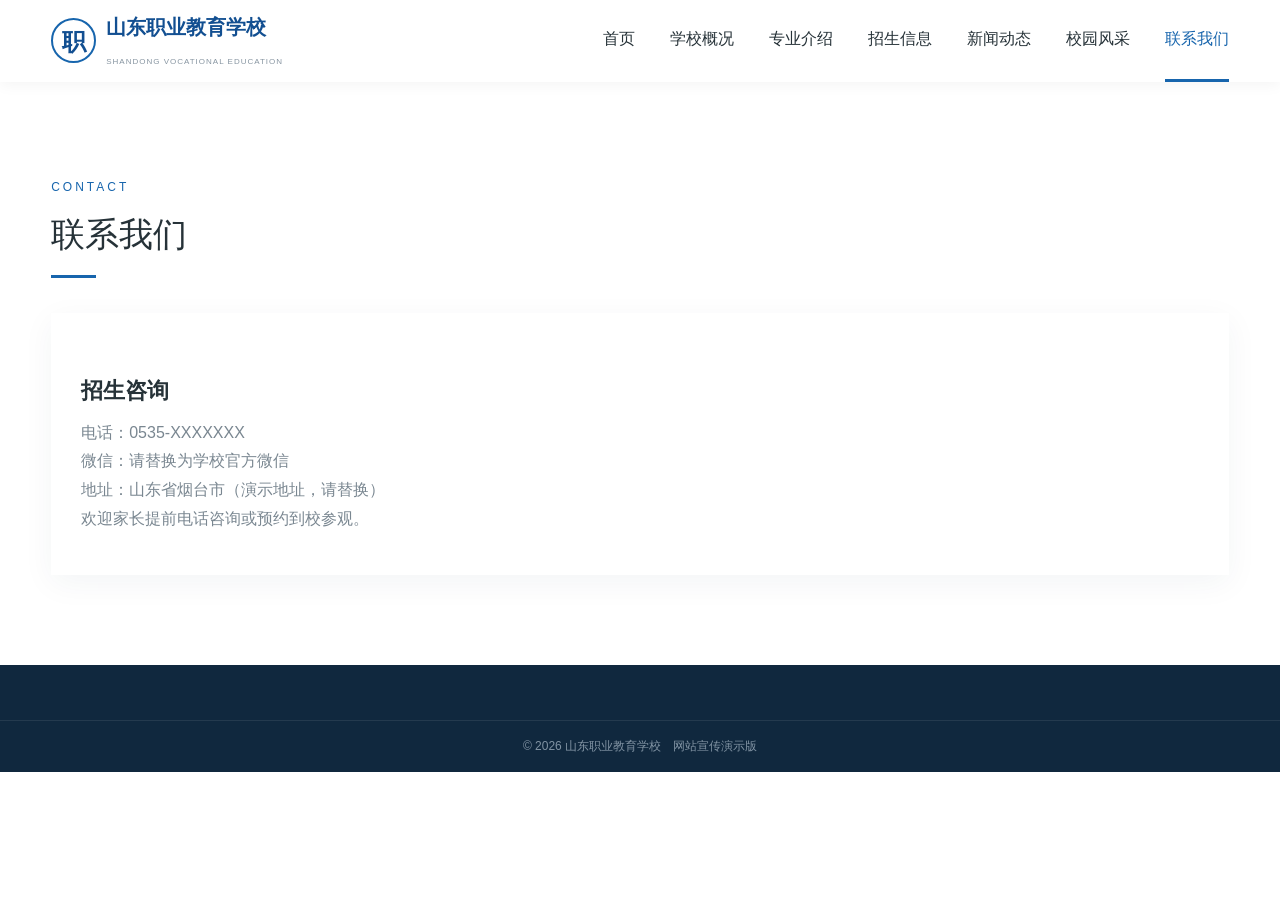
<file: contact.html>
<!DOCTYPE html><html lang="zh-CN"><head><meta charset="UTF-8"><meta name="viewport" content="width=device-width,initial-scale=1"><title>联系我们</title><link rel="stylesheet" href="css/style.css"></head><body><header class="header"><div class="top"><div class="container nav"><div class="logo"><span>职</span><div><b>山东职业教育学校</b><small>SHANDONG VOCATIONAL EDUCATION</small></div></div><button class="menu">☰</button><nav><a href="index.html">首页</a><a href="about.html">学校概况</a><a href="majors.html">专业介绍</a><a href="enrollment.html">招生信息</a><a href="news.html">新闻动态</a><a href="campus.html">校园风采</a><a class="active" href="contact.html">联系我们</a></nav></div></div></header><section class="section"><div class="container"><div class="title"><span>CONTACT</span><h2>联系我们</h2><em></em></div><div class="card" style="margin-top:35px"><h3>招生咨询</h3><p>电话：0535-XXXXXXX</p><p>微信：请替换为学校官方微信</p><p>地址：山东省烟台市（演示地址，请替换）</p><p>欢迎家长提前电话咨询或预约到校参观。</p></div></div></section><footer><div class="copyright">© 2026 山东职业教育学校　网站宣传演示版</div></footer><script src="js/main.js"></script></body></html>
</file>
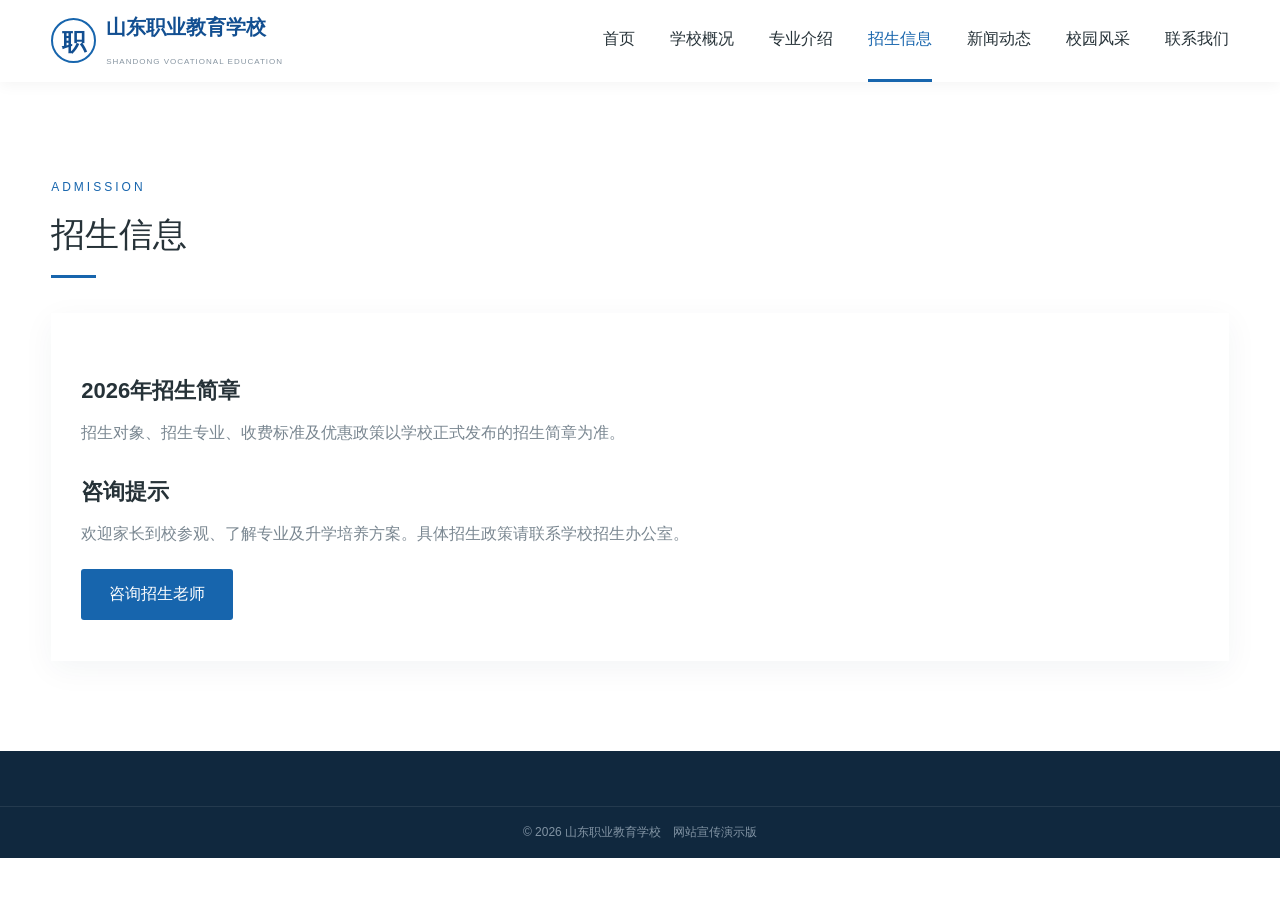
<file: enrollment.html>
<!DOCTYPE html><html lang="zh-CN"><head><meta charset="UTF-8"><meta name="viewport" content="width=device-width,initial-scale=1"><title>招生信息</title><link rel="stylesheet" href="css/style.css"></head><body><header class="header"><div class="top"><div class="container nav"><div class="logo"><span>职</span><div><b>山东职业教育学校</b><small>SHANDONG VOCATIONAL EDUCATION</small></div></div><button class="menu">☰</button><nav><a href="index.html">首页</a><a href="about.html">学校概况</a><a href="majors.html">专业介绍</a><a class="active" href="enrollment.html">招生信息</a><a href="news.html">新闻动态</a><a href="campus.html">校园风采</a><a href="contact.html">联系我们</a></nav></div></div></header><section class="section"><div class="container"><div class="title"><span>ADMISSION</span><h2>招生信息</h2><em></em></div><div class="card" style="margin-top:35px"><h3>2026年招生简章</h3><p>招生对象、招生专业、收费标准及优惠政策以学校正式发布的招生简章为准。</p><h3 style="margin-top:25px">咨询提示</h3><p>欢迎家长到校参观、了解专业及升学培养方案。具体招生政策请联系学校招生办公室。</p><a class="btn" style="margin-top:20px" href="contact.html">咨询招生老师</a></div></div></section><footer><div class="copyright">© 2026 山东职业教育学校　网站宣传演示版</div></footer><script src="js/main.js"></script></body></html>
</file>
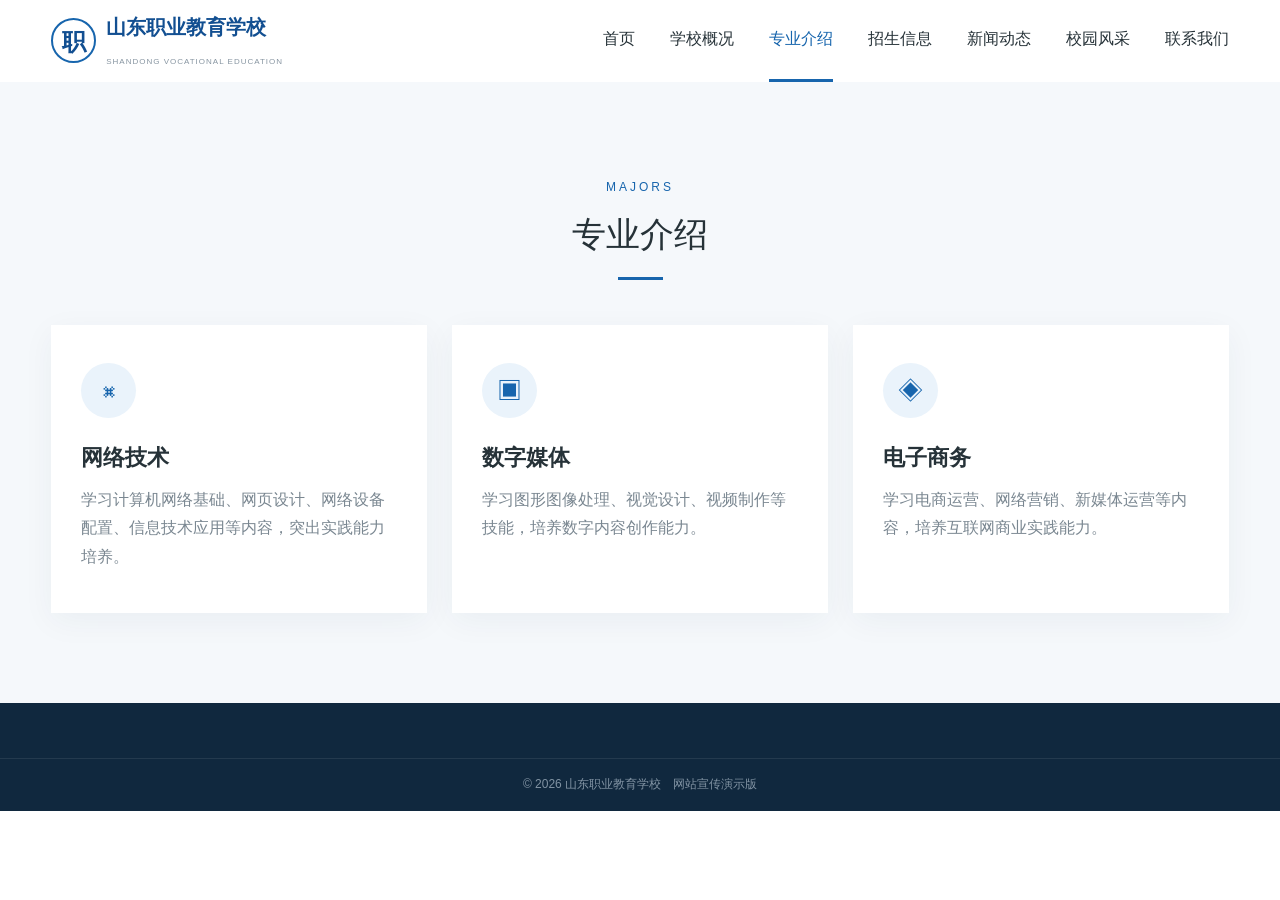
<file: majors.html>
<!DOCTYPE html><html lang="zh-CN"><head><meta charset="UTF-8"><meta name="viewport" content="width=device-width,initial-scale=1"><title>专业介绍</title><link rel="stylesheet" href="css/style.css"></head><body><header class="header"><div class="top"><div class="container nav"><div class="logo"><span>职</span><div><b>山东职业教育学校</b><small>SHANDONG VOCATIONAL EDUCATION</small></div></div><button class="menu">☰</button><nav><a href="index.html">首页</a><a href="about.html">学校概况</a><a class="active" href="majors.html">专业介绍</a><a href="enrollment.html">招生信息</a><a href="news.html">新闻动态</a><a href="campus.html">校园风采</a><a href="contact.html">联系我们</a></nav></div></div></header><section class="section gray"><div class="container"><div class="title center"><span>MAJORS</span><h2>专业介绍</h2><em></em></div><div class="cards"><div class="card"><div class="icon">⌘</div><h3>网络技术</h3><p>学习计算机网络基础、网页设计、网络设备配置、信息技术应用等内容，突出实践能力培养。</p></div><div class="card"><div class="icon">▣</div><h3>数字媒体</h3><p>学习图形图像处理、视觉设计、视频制作等技能，培养数字内容创作能力。</p></div><div class="card"><div class="icon">◈</div><h3>电子商务</h3><p>学习电商运营、网络营销、新媒体运营等内容，培养互联网商业实践能力。</p></div></div></div></section><footer><div class="copyright">© 2026 山东职业教育学校　网站宣传演示版</div></footer><script src="js/main.js"></script></body></html>
</file>
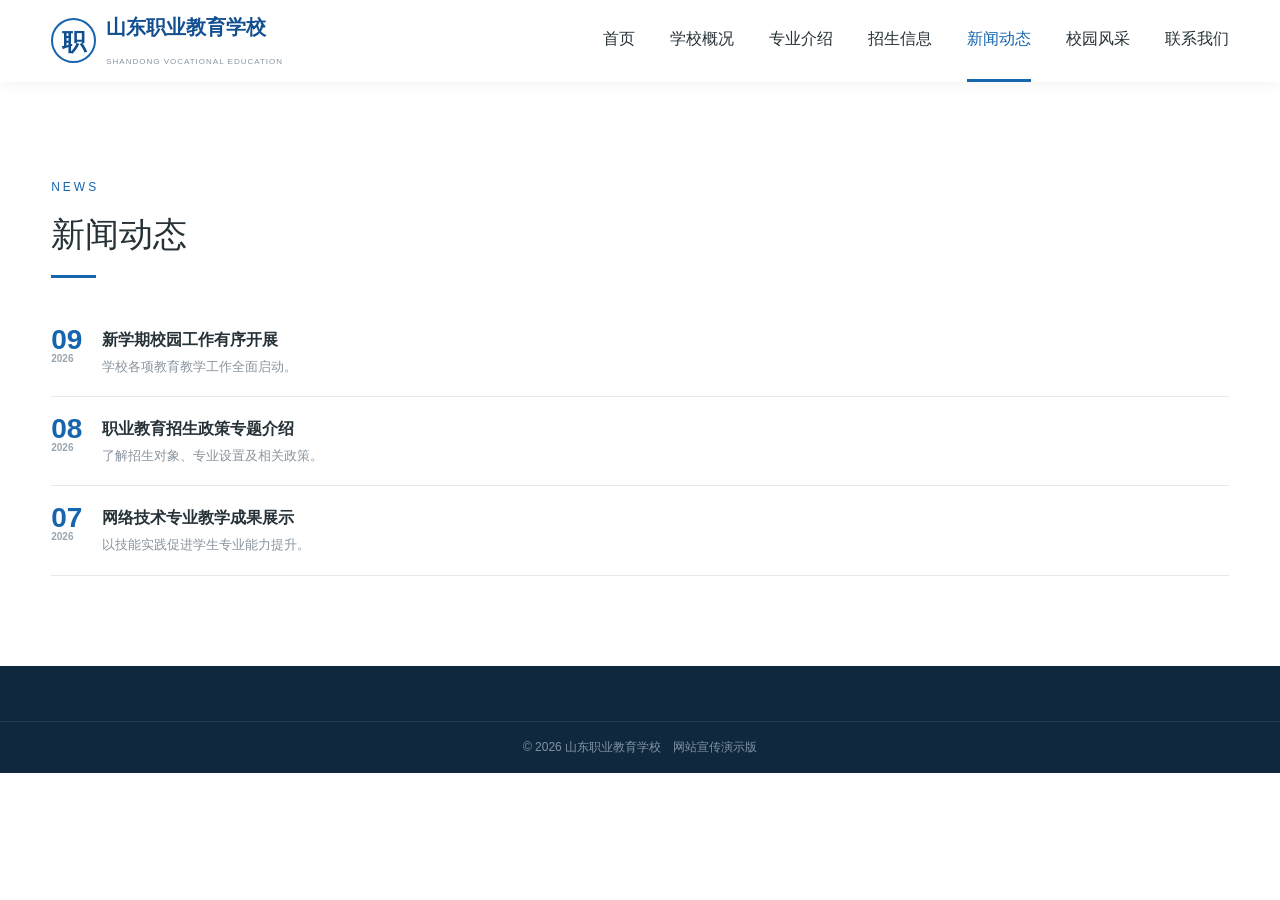
<file: news.html>
<!DOCTYPE html><html lang="zh-CN"><head><meta charset="UTF-8"><meta name="viewport" content="width=device-width,initial-scale=1"><title>新闻动态</title><link rel="stylesheet" href="css/style.css"></head><body><header class="header"><div class="top"><div class="container nav"><div class="logo"><span>职</span><div><b>山东职业教育学校</b><small>SHANDONG VOCATIONAL EDUCATION</small></div></div><button class="menu">☰</button><nav><a href="index.html">首页</a><a href="about.html">学校概况</a><a href="majors.html">专业介绍</a><a href="enrollment.html">招生信息</a><a class="active" href="news.html">新闻动态</a><a href="campus.html">校园风采</a><a href="contact.html">联系我们</a></nav></div></div></header><section class="section"><div class="container"><div class="title"><span>NEWS</span><h2>新闻动态</h2><em></em></div><div class="newsList" style="margin-top:30px"><a href="#"><time>09<small>2026</small></time><div><b>新学期校园工作有序开展</b><p>学校各项教育教学工作全面启动。</p></div></a><a href="#"><time>08<small>2026</small></time><div><b>职业教育招生政策专题介绍</b><p>了解招生对象、专业设置及相关政策。</p></div></a><a href="#"><time>07<small>2026</small></time><div><b>网络技术专业教学成果展示</b><p>以技能实践促进学生专业能力提升。</p></div></a></div></div></section><footer><div class="copyright">© 2026 山东职业教育学校　网站宣传演示版</div></footer><script src="js/main.js"></script></body></html>
</file>
<file: css/style.css>
*{box-sizing:border-box;margin:0;padding:0}body{font-family:"Microsoft YaHei",Arial,sans-serif;color:#263238;line-height:1.8}a{text-decoration:none;color:inherit}.container{width:1200px;max-width:92%;margin:auto}.top{height:82px;background:#fff;box-shadow:0 2px 15px #0000000d}.nav{height:82px;display:flex;align-items:center;justify-content:space-between}.logo{display:flex;align-items:center;color:#124f91}.logo>span{width:45px;height:45px;border:2px solid #1765ad;border-radius:50%;display:grid;place-items:center;font-size:24px;font-weight:bold;margin-right:10px}.logo b{font-size:20px;display:block}.logo small{font-size:8px;letter-spacing:1px;color:#8795a1}.nav nav{display:flex;gap:35px;height:100%;align-items:center}.nav nav a{height:100%;display:flex;align-items:center;border-bottom:3px solid transparent}.nav nav a:hover,.nav nav .active{color:#1765ad;border-color:#1765ad}.menu{display:none;background:none;border:0;font-size:28px}.hero{height:570px;position:relative;overflow:hidden}.slide{position:absolute;inset:0;background-size:cover;background-position:center;opacity:0;transition:opacity .8s}.slide.active{opacity:1}.slide:after{content:"";position:absolute;inset:0;background:linear-gradient(90deg,#071c35cc,#071c3533)}.heroText{position:relative;z-index:2;color:#fff;padding-top:145px}.heroText p{font-size:20px;letter-spacing:4px}.heroText h1{font-size:50px;line-height:1.3;margin:18px 0 30px;font-weight:400}.heroText strong{font-weight:700}.btn{display:inline-block;background:#1765ad;color:#fff;padding:11px 28px;border-radius:3px;transition:.3s}.btn:hover{background:#0d4d88;transform:translateY(-2px)}.dots{position:absolute;z-index:3;bottom:25px;left:50%;transform:translateX(-50%);display:flex;gap:10px}.dots i{width:30px;height:3px;background:#fff8;cursor:pointer}.dots i.on{background:#fff}.quick{background:#1765ad;color:white}.quickGrid{display:grid;grid-template-columns:repeat(4,1fr)}.quickGrid a{padding:22px 28px;border-right:1px solid #ffffff25}.quickGrid b,.quickGrid span{display:block}.quickGrid b{font-size:18px}.quickGrid span{font-size:11px;opacity:.7;text-transform:uppercase}.section{padding:90px 0}.gray{background:#f5f8fb}.two{display:grid;grid-template-columns:1fr 1fr;gap:80px;align-items:center}.title span{color:#1765ad;font-size:12px;letter-spacing:3px}.title h2{font-size:34px;font-weight:500;margin:3px 0 10px}.title em{display:block;width:45px;height:3px;background:#1765ad}.title.center{text-align:center}.title.center em{margin:12px auto}.title.center p{color:#82909d;margin-top:8px}.lead{font-size:18px;margin:25px 0 12px}.more{color:#1765ad;display:inline-block;margin-top:20px;font-weight:bold}.introImg{width:100%;height:370px;object-fit:cover}.cards{display:grid;grid-template-columns:repeat(3,1fr);gap:25px;margin-top:45px}.card{background:white;padding:38px 30px;box-shadow:0 8px 30px #17324d0d;border-bottom:3px solid transparent;transition:.3s}.card:hover{transform:translateY(-7px);border-color:#1765ad}.icon{width:55px;height:55px;border-radius:50%;background:#eaf3fb;color:#1765ad;display:grid;place-items:center;font-size:25px}.card h3{font-size:22px;margin:20px 0 8px}.card p{color:#7a8791}.card span{display:inline-block;color:#1765ad;margin-top:20px}.newsGrid{display:grid;grid-template-columns:1fr 1fr;gap:70px;margin-top:40px}.newsMain img{width:100%;height:300px;object-fit:cover}.newsMain h3{font-size:23px;margin-top:15px}.newsMain p{color:#77838e}.newsList a{display:flex;padding:18px 0;border-bottom:1px solid #e5e9ed;gap:20px}.newsList time{color:#1765ad;font-size:28px;font-weight:bold;line-height:1}.newsList time small{display:block;font-size:10px;color:#9aa5ae}.newsList b{font-size:16px}.newsList p{font-size:13px;color:#89949e}.stats{background:#123e6b;color:white;padding:48px 0}.statGrid{display:grid;grid-template-columns:repeat(4,1fr);text-align:center}.statGrid>div{border-right:1px solid #ffffff22}.statGrid>div:last-child{border:0}.statGrid strong{font-size:44px}.statGrid span{display:inline-block;margin-left:5px;font-size:13px;text-align:left;line-height:1.3}.statGrid p{font-size:13px}.gallery{display:grid;grid-template-columns:repeat(4,1fr);gap:15px;margin-top:40px}.gallery img{width:100%;height:230px;object-fit:cover;transition:.3s}.gallery img:hover{transform:scale(1.03)}.ad{background:#eef5fb}.adbox{display:flex;justify-content:space-between;align-items:center;padding:55px 0}.adbox span{color:#1765ad;font-size:13px}.adbox h2{font-size:30px}.adbox p{color:#77838e}.light{background:#1765ad}footer{background:#10283e;color:#c9d5df;padding-top:55px}.footer{display:grid;grid-template-columns:2fr 1fr 1.5fr;gap:60px;padding-bottom:45px}.footer h4{color:#fff;margin-bottom:10px}.footer a{display:block;font-size:14px;line-height:2}.footer p{font-size:14px}.lightLogo{color:white;margin-bottom:15px}.lightLogo>span{border-color:#fff}.lightLogo small{color:#9aaab8}.copyright{text-align:center;border-top:1px solid #ffffff15;padding:15px;font-size:12px;color:#8193a3}#top{position:fixed;right:25px;bottom:25px;width:42px;height:42px;border:0;background:#1765ad;color:#fff;border-radius:3px;display:none;cursor:pointer}.menu{color:#1765ad}@media(max-width:800px){.nav nav{display:none}.menu{display:block}.nav nav.open{display:flex;position:absolute;top:82px;left:0;width:100%;height:auto;background:#fff;flex-direction:column;gap:0;z-index:20;box-shadow:0 8px 15px #0001}.nav nav.open a{height:48px;width:100%;justify-content:center}.hero{height:500px}.heroText{padding-top:120px}.heroText h1{font-size:38px}.quickGrid{grid-template-columns:repeat(2,1fr)}.two,.newsGrid{grid-template-columns:1fr;gap:35px}.cards{grid-template-columns:1fr}.statGrid{grid-template-columns:repeat(2,1fr);gap:25px}.statGrid>div{border:0}.gallery{grid-template-columns:repeat(2,1fr)}.gallery img{height:180px}.footer{grid-template-columns:1fr 1fr;gap:30px}.footer>div:first-child{grid-column:1/-1}.section{padding:65px 0}}
</file>
